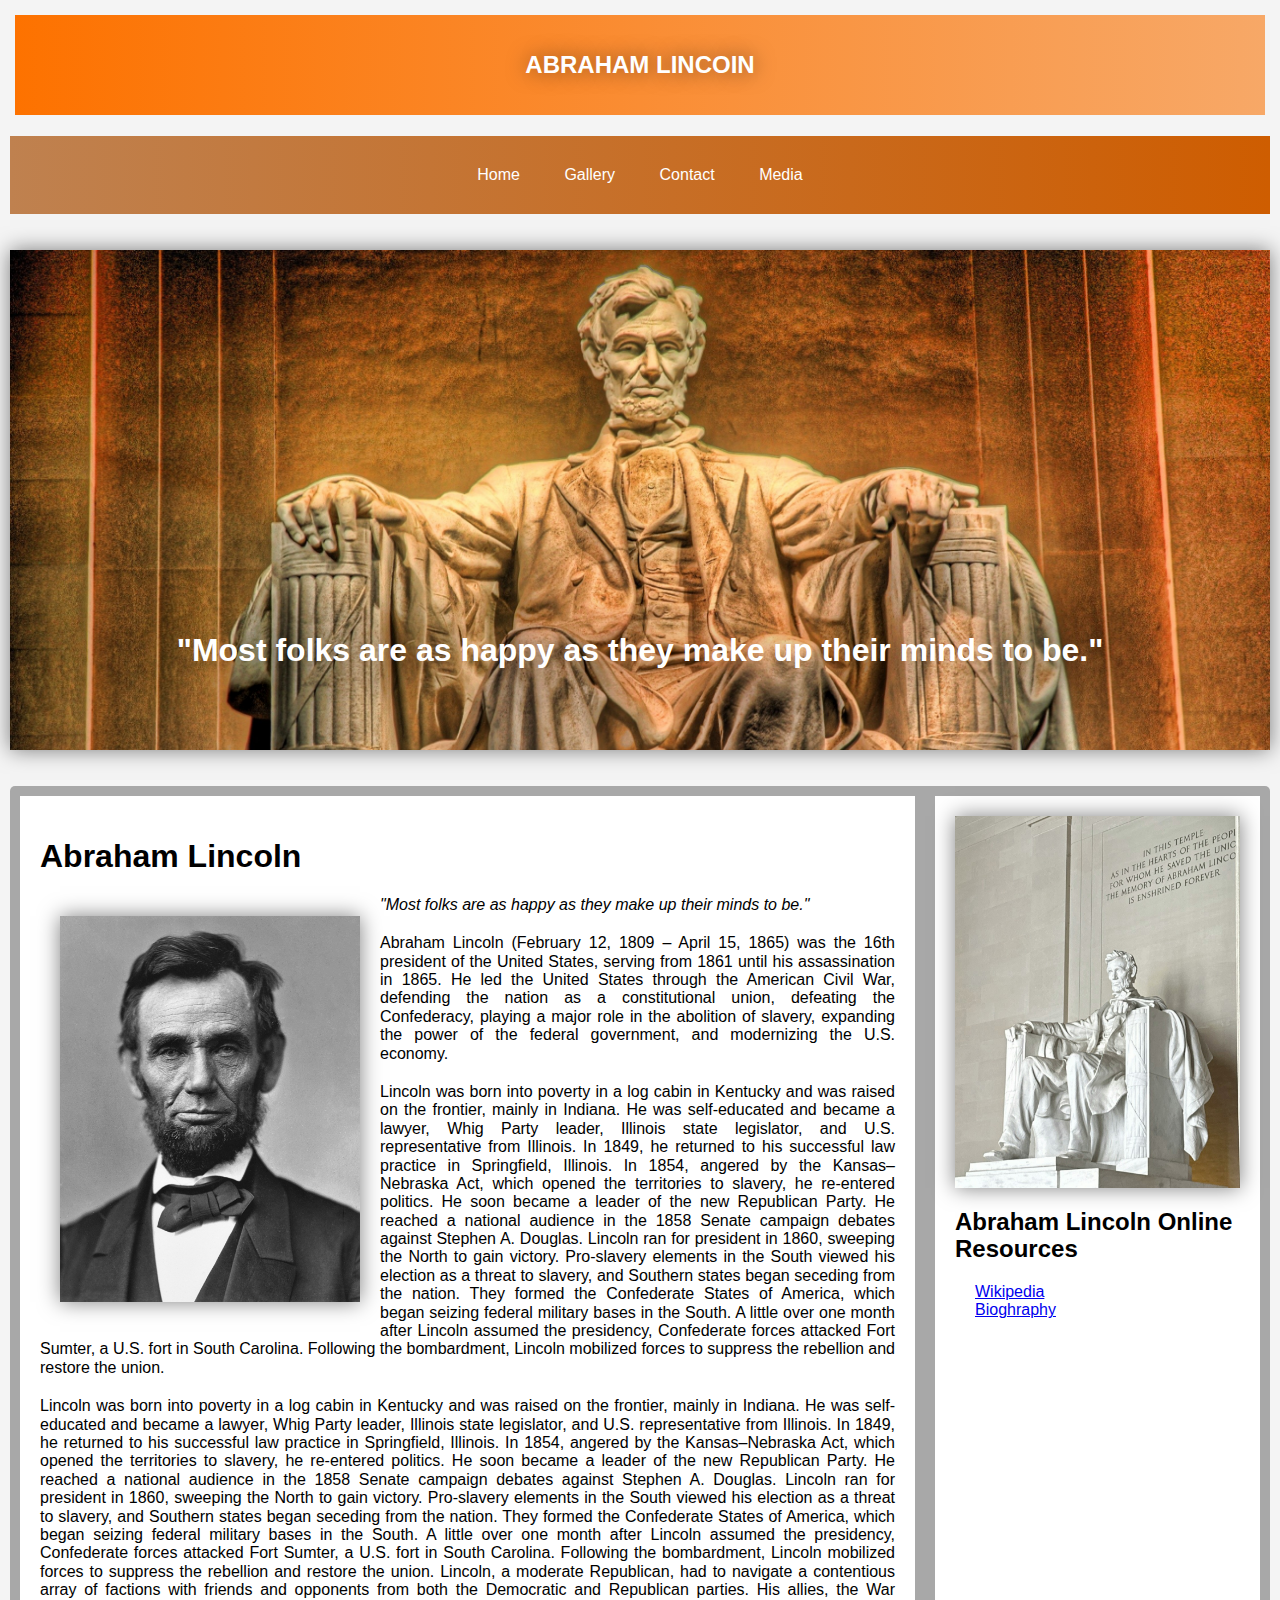
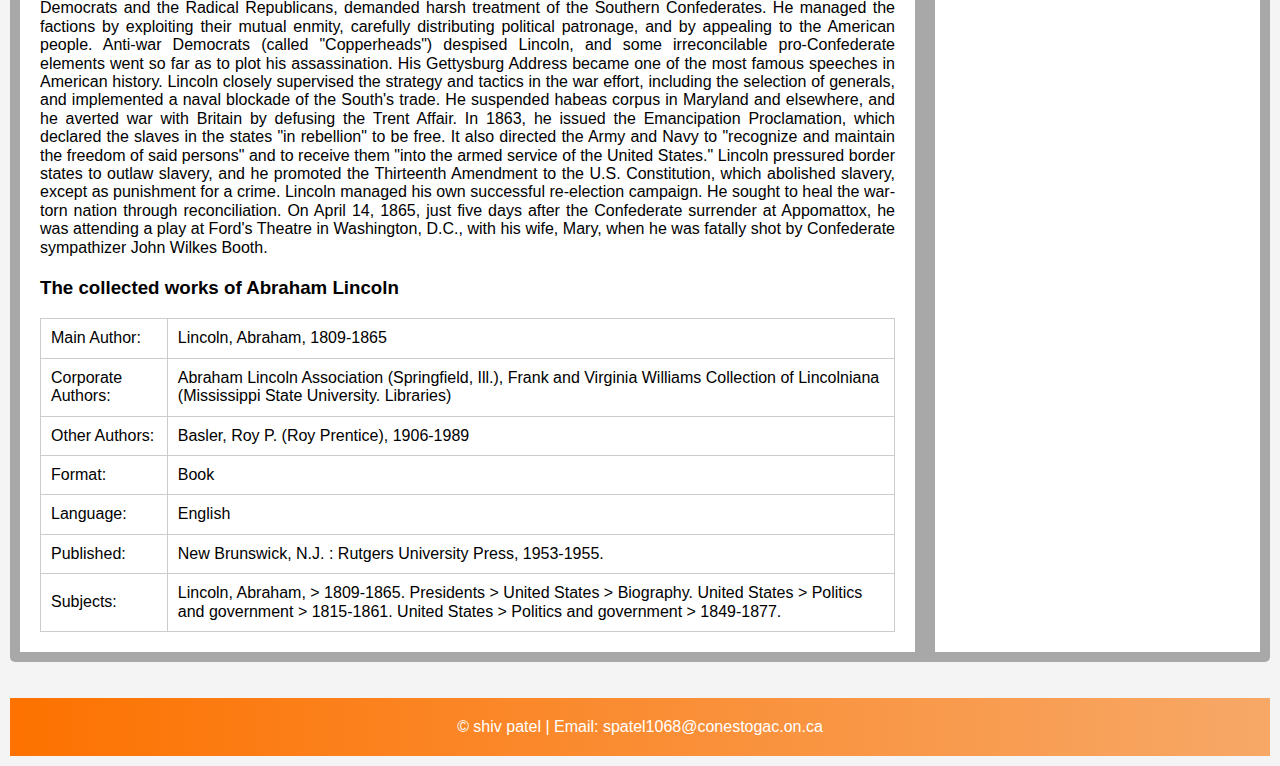
<file: Assignment 2/index.html>
<!DOCTYPE html>
<html lang="en">
  <head>
    <meta charset="UTF-8" />
    <meta name="viewport" content="width=device-width, initial-scale=1.0" />
    <title>Abraham Lincoln</title>
    <link rel="stylesheet" href="style.css" />
    <link rel="stylesheet" href="normalize.css" />
  </head>
  <body>
    <div class="container">
      <header>
        <h1 class="tagline">ABRAHAM LINCOIN</h1>
      </header>

      <nav>
        <ul class="nav-links">
          <li><a href="index.html">Home</a></li>
          <li><a href="gallery.html">Gallery</a></li>
          <li><a href="contect.html">Contact</a></li>
          <li><a href="media.html">Media</a></li>
        </ul>
      </nav>

      <section class="hero">
        <img
          src="image/heroimg.jpg"
          alt="Nature Landscape"
          class="hero-image"
        />
        <div class="hero-text">
          <b>
            <blockquote>
              "Most folks are as happy as they make up their minds to be."
            </blockquote>
          </b>
        </div>
      </section>

      <main>
        <section class="main-content">
          <h1>Abraham Lincoln</h1>
          <img
            src="image/mainimg.jpg"
            alt="Beautiful Nature"
            class="content-image"
          />
          <blockquote>
            <i>"Most folks are as happy as they make up their minds to be."</i>
          </blockquote>
          <p>
            Abraham Lincoln (February 12, 1809 – April 15, 1865) was the 16th
            president of the United States, serving from 1861 until his
            assassination in 1865. He led the United States through the American
            Civil War, defending the nation as a constitutional union, defeating
            the Confederacy, playing a major role in the abolition of slavery,
            expanding the power of the federal government, and modernizing the
            U.S. economy.
          </p>
          <p>
            Lincoln was born into poverty in a log cabin in Kentucky and was
            raised on the frontier, mainly in Indiana. He was self-educated and
            became a lawyer, Whig Party leader, Illinois state legislator, and
            U.S. representative from Illinois. In 1849, he returned to his
            successful law practice in Springfield, Illinois. In 1854, angered
            by the Kansas–Nebraska Act, which opened the territories to slavery,
            he re-entered politics. He soon became a leader of the new
            Republican Party. He reached a national audience in the 1858 Senate
            campaign debates against Stephen A. Douglas. Lincoln ran for
            president in 1860, sweeping the North to gain victory. Pro-slavery
            elements in the South viewed his election as a threat to slavery,
            and Southern states began seceding from the nation. They formed the
            Confederate States of America, which began seizing federal military
            bases in the South. A little over one month after Lincoln assumed
            the presidency, Confederate forces attacked Fort Sumter, a U.S. fort
            in South Carolina. Following the bombardment, Lincoln mobilized
            forces to suppress the rebellion and restore the union.
          </p>
          <p>
            Lincoln was born into poverty in a log cabin in Kentucky and was
            raised on the frontier, mainly in Indiana. He was self-educated and
            became a lawyer, Whig Party leader, Illinois state legislator, and
            U.S. representative from Illinois. In 1849, he returned to his
            successful law practice in Springfield, Illinois. In 1854, angered
            by the Kansas–Nebraska Act, which opened the territories to slavery,
            he re-entered politics. He soon became a leader of the new
            Republican Party. He reached a national audience in the 1858 Senate
            campaign debates against Stephen A. Douglas. Lincoln ran for
            president in 1860, sweeping the North to gain victory. Pro-slavery
            elements in the South viewed his election as a threat to slavery,
            and Southern states began seceding from the nation. They formed the
            Confederate States of America, which began seizing federal military
            bases in the South. A little over one month after Lincoln assumed
            the presidency, Confederate forces attacked Fort Sumter, a U.S. fort
            in South Carolina. Following the bombardment, Lincoln mobilized
            forces to suppress the rebellion and restore the union. Lincoln, a
            moderate Republican, had to navigate a contentious array of factions
            with friends and opponents from both the Democratic and Republican
            parties. His allies, the War Democrats and the Radical Republicans,
            demanded harsh treatment of the Southern Confederates. He managed
            the factions by exploiting their mutual enmity, carefully
            distributing political patronage, and by appealing to the American
            people. Anti-war Democrats (called "Copperheads") despised Lincoln,
            and some irreconcilable pro-Confederate elements went so far as to
            plot his assassination. His Gettysburg Address became one of the
            most famous speeches in American history. Lincoln closely supervised
            the strategy and tactics in the war effort, including the selection
            of generals, and implemented a naval blockade of the South's trade.
            He suspended habeas corpus in Maryland and elsewhere, and he averted
            war with Britain by defusing the Trent Affair. In 1863, he issued
            the Emancipation Proclamation, which declared the slaves in the
            states "in rebellion" to be free. It also directed the Army and Navy
            to "recognize and maintain the freedom of said persons" and to
            receive them "into the armed service of the United States." Lincoln
            pressured border states to outlaw slavery, and he promoted the
            Thirteenth Amendment to the U.S. Constitution, which abolished
            slavery, except as punishment for a crime. Lincoln managed his own
            successful re-election campaign. He sought to heal the war-torn
            nation through reconciliation. On April 14, 1865, just five days
            after the Confederate surrender at Appomattox, he was attending a
            play at Ford's Theatre in Washington, D.C., with his wife, Mary,
            when he was fatally shot by Confederate sympathizer John Wilkes
            Booth.
          </p>
          <h3>The collected works of Abraham Lincoln</h3>
          <table>
            <tr>
              <td>Main Author:</td>
              <td>Lincoln, Abraham, 1809-1865</td>
            </tr>
            <tr>
              <td>Corporate Authors:</td>
              <td>
                Abraham Lincoln Association (Springfield, Ill.), Frank and
                Virginia Williams Collection of Lincolniana (Mississippi State
                University. Libraries)
              </td>
            </tr>
            <tr>
              <td>Other Authors:</td>
              <td>Basler, Roy P. (Roy Prentice), 1906-1989</td>
            </tr>
            <tr>
              <td>Format:</td>
              <td>Book</td>
            </tr>
            <tr>
              <td>Language:</td>
              <td>English</td>
            </tr>
            <tr>
              <td>Published:</td>
              <td>
                New Brunswick, N.J. : Rutgers University Press, 1953-1955.
              </td>
            </tr>
            <tr>
              <td>Subjects:</td>
              <td>
                Lincoln, Abraham, > 1809-1865. Presidents > United States >
                Biography. United States > Politics and government > 1815-1861.
                United States > Politics and government > 1849-1877.
              </td>
            </tr>
          </table>
        </section>

        <aside class="sidebar">
          <img src="image/img.jpg" alt="" />
          <h2>Abraham Lincoln Online Resources</h2>
          <ul>
            <li>
              <a href="https://en.wikipedia.org/wiki/Abraham_Lincoln"
                >Wikipedia</a
              >
            </li>
            <li><a href="https://www.abrahamlincoln.org/">Bioghraphy</a></li>
          </ul>
        </aside>
      </main>

      <footer>
        &copy; <span id="year"></span> shiv patel | Email:
        spatel1068@conestogac.on.ca
      </footer>
    </div>
  </body>
</html>
</file>
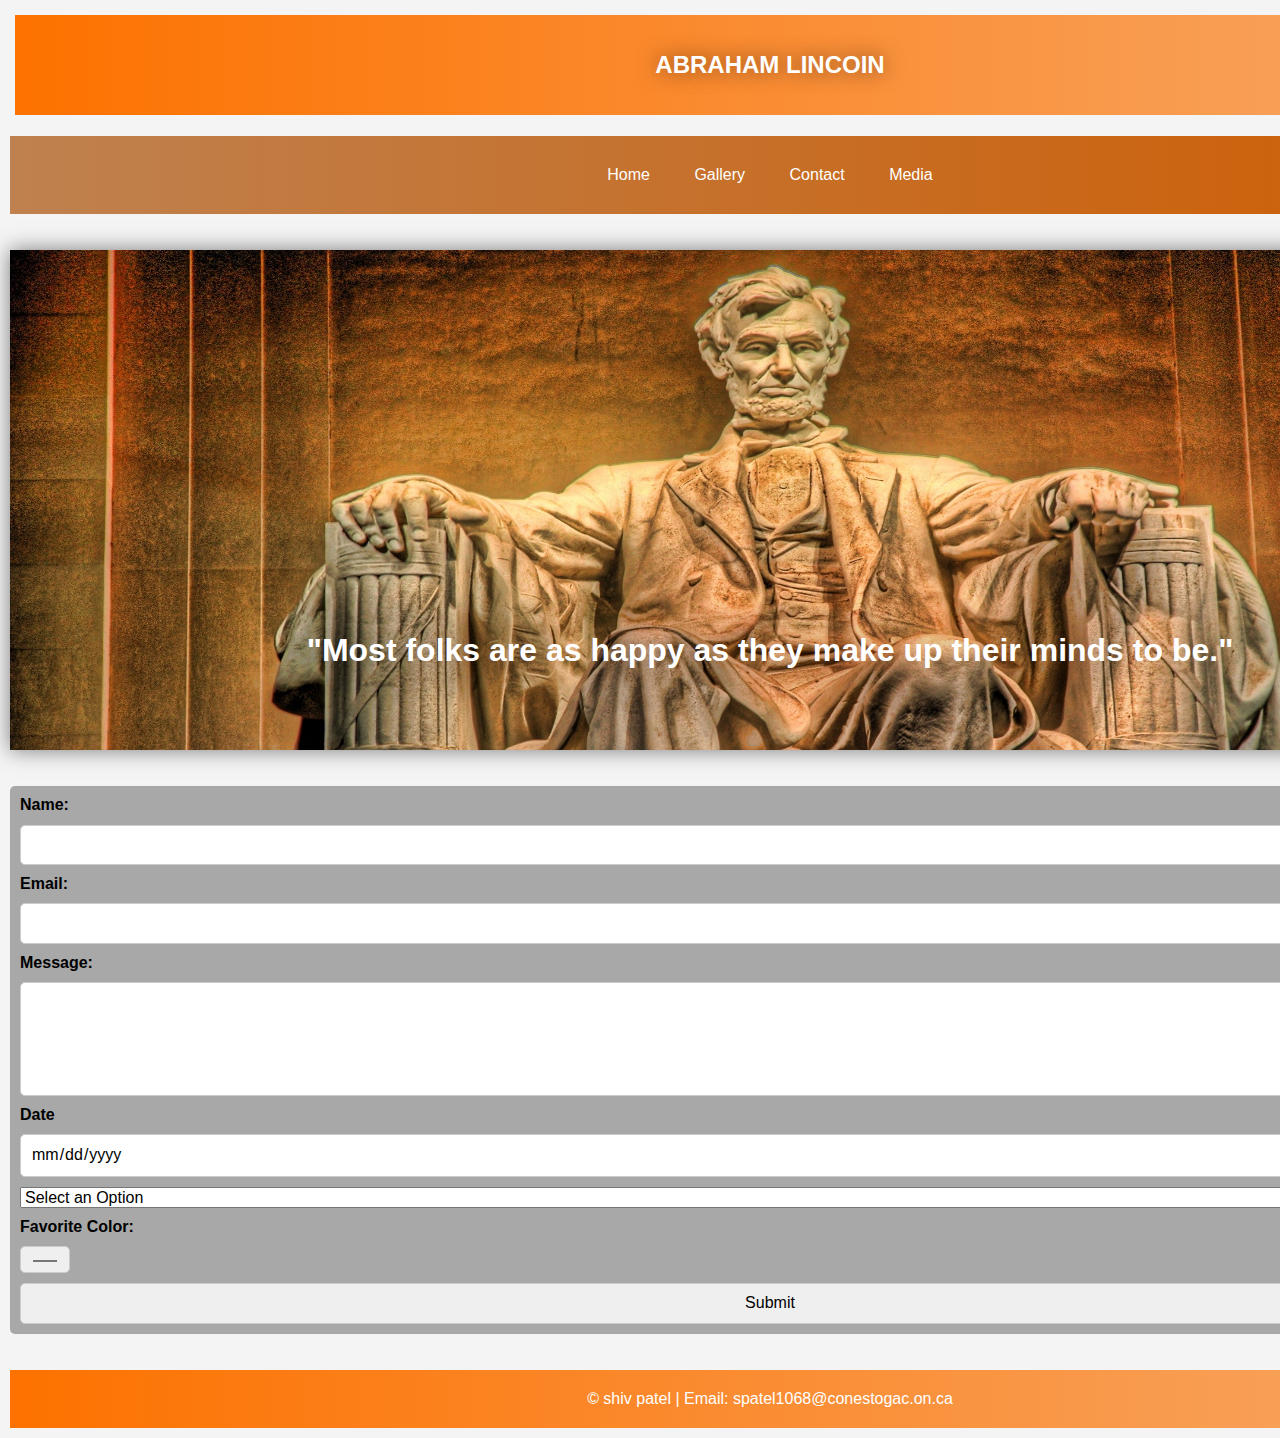
<file: Assignment 2/contect.html>
<!DOCTYPE html>
<html lang="en">
  <head>
    <meta charset="UTF-8" />
    <meta name="viewport" content="width=device-width, initial-scale=1.0" />
    <title>Abraham Lincoln</title>
    <link rel="stylesheet" href="style.css" />
    <link rel="stylesheet" href="normalize.css">
  </head>
  <body>
    <div class="container">
      <header>
        <h1 class="tagline">ABRAHAM LINCOIN</h1>
      </header>

      <nav>
        <ul class="nav-links">
          <li><a href="index.html">Home</a></li>
          <li><a href="gallery.html">Gallery</a></li>
          <li><a href="contect.html">Contact</a></li>
          <li><a href="media.html">Media</a></li>
        </ul>
      </nav>
      <section class="hero">
        <img
          src="image/heroimg.jpg"
          alt="Nature Landscape"
          class="hero-image"
        />
        <div class="hero-text"><b>
          <blockquote>"Most folks are as happy as they make up their minds to be."</blockquote>
        </b></div>
      </section>
      <main>
        <form action="#" method="post" class="contact-form">
            <label for="name">Name:</label>
            <input type="text" id="name" name="name" required>
            
            <label for="email">Email:</label>
            <input type="email" id="email" name="email" required>
            
            <label for="message">Message:</label>
            <textarea id="message" name="message" rows="5" required></textarea>

            <label for="message">Date</label>
            <input type="date">

            <select>
            <option value="">Select an Option</option>
            <option value="1">option 1</option>
            <option value="2">option 2</option>
            </select>

            <label for="color">Favorite Color:</label>
            <input type="color" id="color" name="color">
            
            <button type="submit">Submit</button>
        </form>
      </main>

      <footer>
        &copy; <span id="year"></span> shiv patel | Email:
        spatel1068@conestogac.on.ca
      </footer>
    </div>
  </body>
</html>
</file>
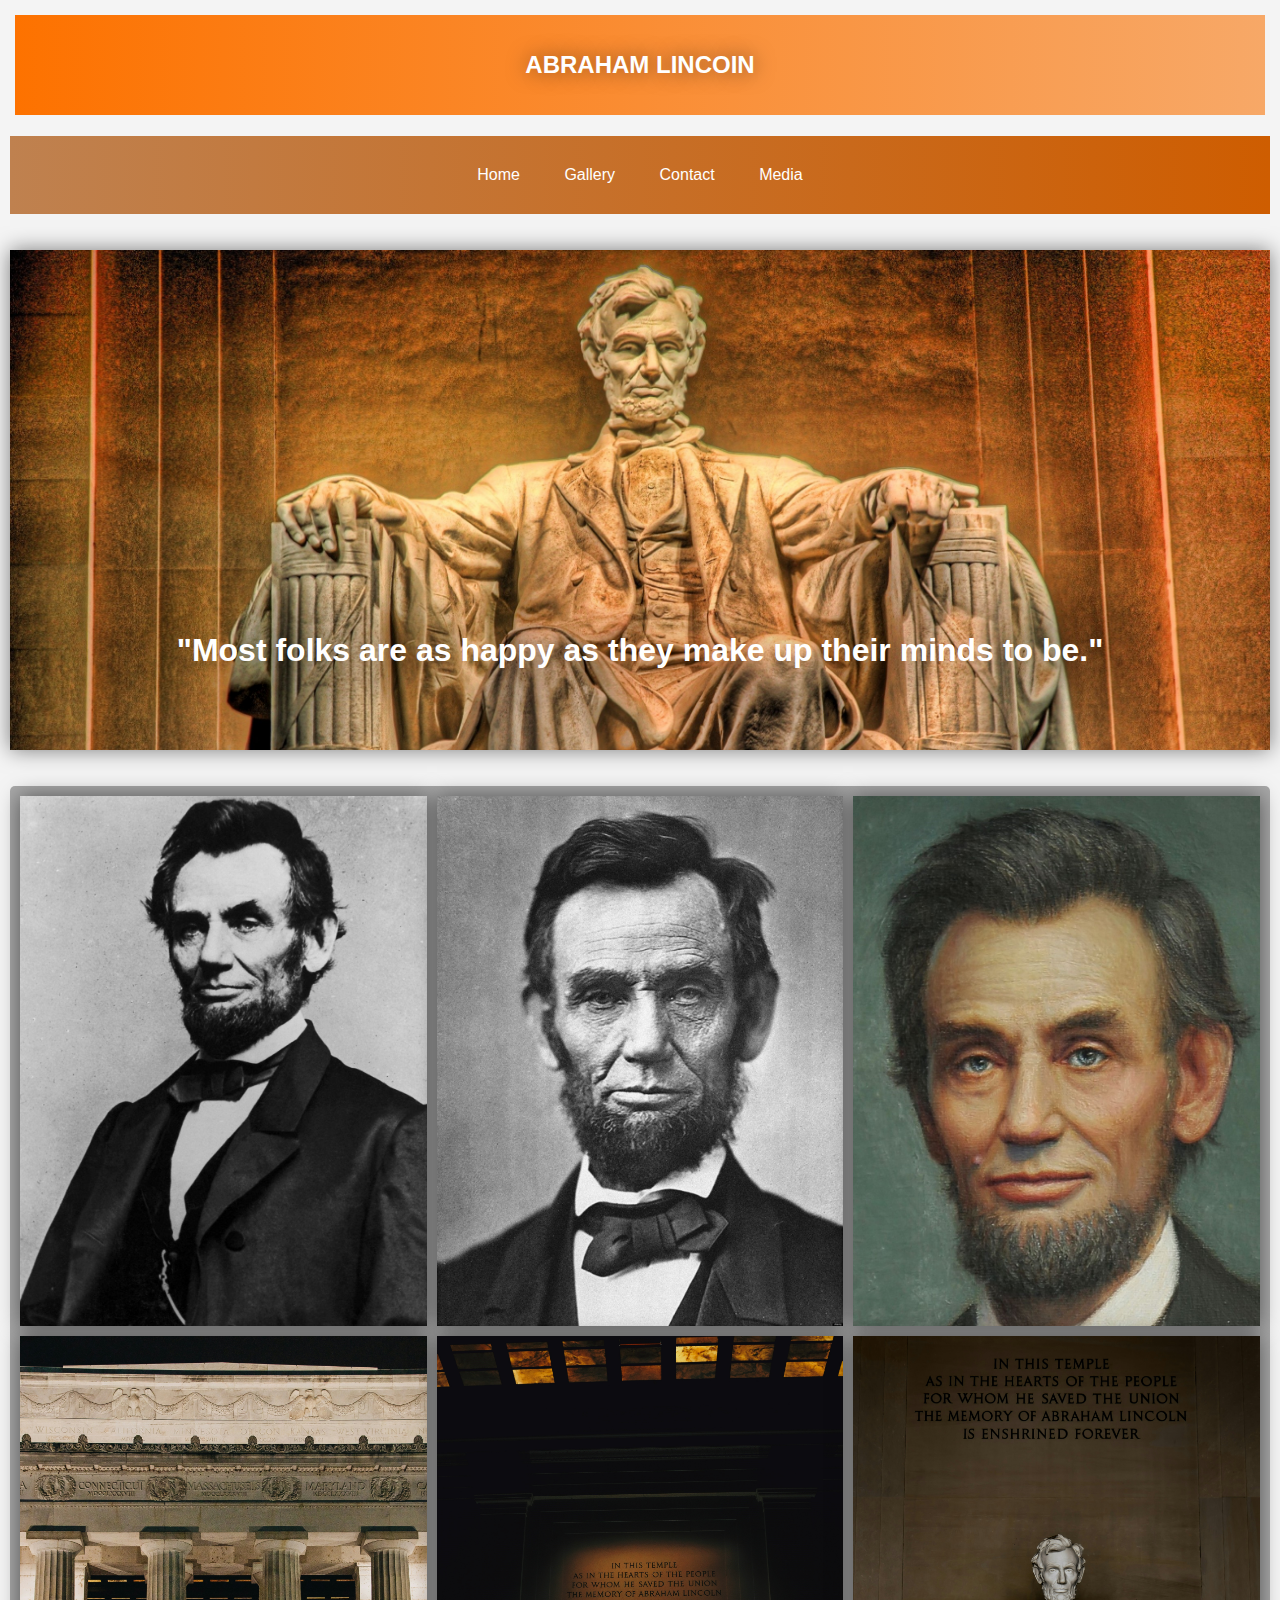
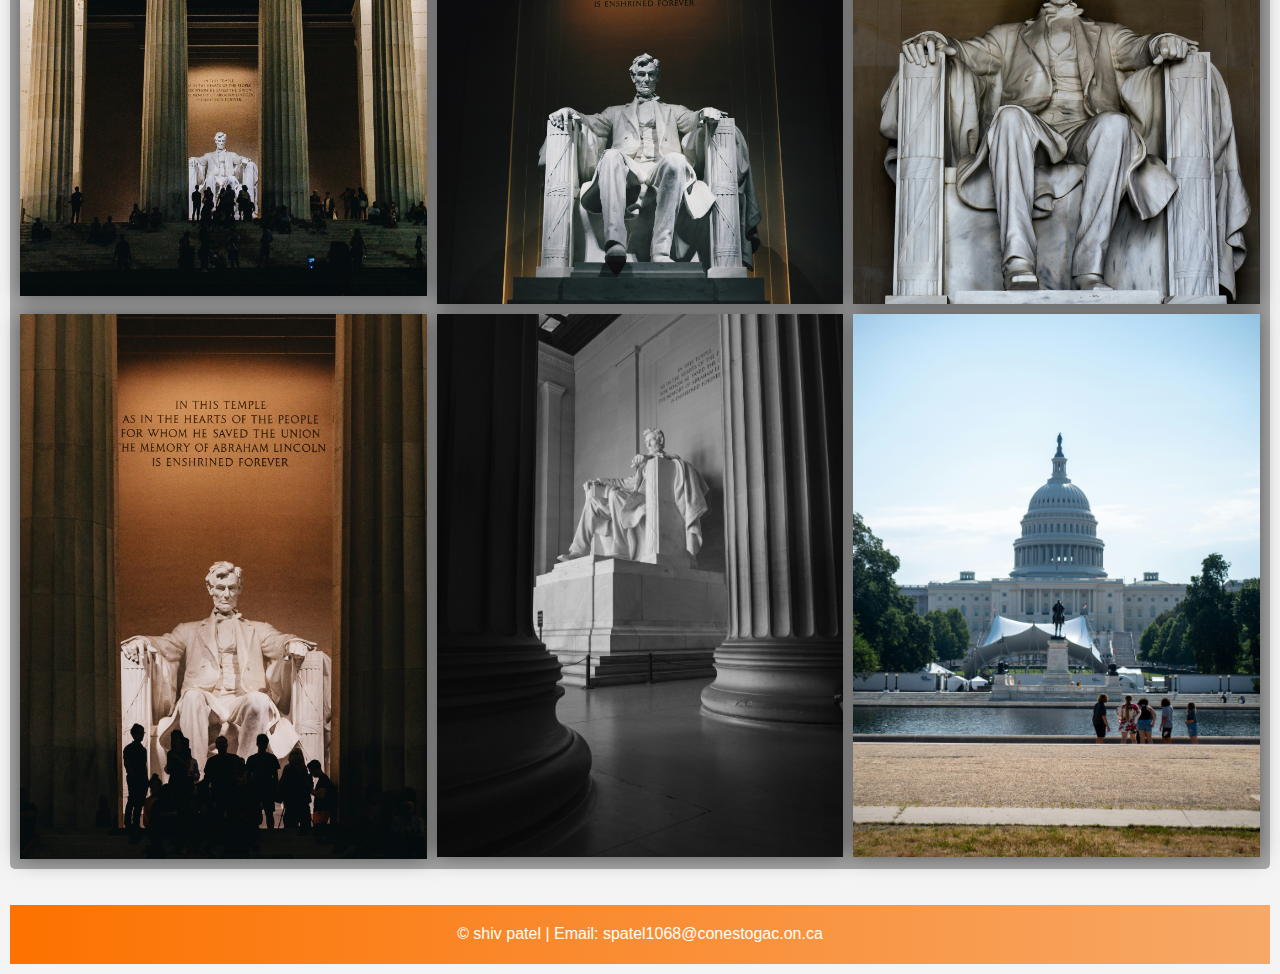
<file: Assignment 2/gallery.html>
<!DOCTYPE html>
<html lang="en">
  <head>
    <meta charset="UTF-8" />
    <meta name="viewport" content="width=device-width, initial-scale=1.0" />
    <title>Abraham Lincoln</title>
    <link rel="stylesheet" href="style.css" />
    <link rel="stylesheet" href="normalize.css">
  </head>
  <body>
    <div class="container">
      <header>
        <h1 class="tagline">ABRAHAM LINCOIN</h1>
      </header>

      <nav>
        <ul class="nav-links">
          <li><a href="index.html">Home</a></li>
          <li><a href="gallery.html">Gallery</a></li>
          <li><a href="contect.html">Contact</a></li>
          <li><a href="media.html">Media</a></li>
        </ul>
      </nav>
      <section class="hero">
        <img
          src="image/heroimg.jpg"
          alt="Nature Landscape"
          class="hero-image"
        />
        <div class="hero-text"><b>
          <blockquote>"Most folks are as happy as they make up their minds to be."</blockquote>
        </b></div>
      </section>
      <section>
        <main>
          <section class="gallery">
              <img src="image/img1.jpg" alt="Image 1">
              <img src="image/img2.jpg" alt="Image 2">
              <img src="image/img3.jpg" alt="Image 3">
              <img src="image/img4.jpg" alt="Image 4">
              <img src="image/img5.jpg" alt="image 5">
              <img src="image/img6.jpg" alt="image 6">
              <img src="image/img7.jpg" alt="Image 7">
              <img src="image/img8.jpg" alt="image 8">
              <img src="image/img9.jpg" alt="image 9">
          </section>
      </main>
    </section>
      <footer>
        &copy; <span id="year"></span> shiv patel | Email:
        spatel1068@conestogac.on.ca
      </footer>
    </div>
  </body>
</html>
</file>
<file: Assignment 2/style.css>
body {
    font-family: Arial, sans-serif;
    margin: 0;
    padding: 0;
    background-color: #f4f4f4;
}

.container {
    max-width: 1500px;
    margin: 0 auto;
    padding: 10px;
}

header {
    background: linear-gradient(90deg, #fd7200, #f7a867);
    color: white;
    padding: 20px;
    text-align: center;
    margin: 5px;
}

.tagline {
    font-size: 1.5em;
    color: #ffffff;
    text-align: center;
    text-shadow: 0 0 20px rgba(0, 0, 0, 0.5);
}

nav {
    background: linear-gradient(90deg, #bf814f, #ce5d01);
    padding: 10px 0;
}

.nav-links {
    list-style-type: none;
    padding: 0;
    text-align: center;
}

.nav-links li {
    display: inline;
    margin: 0 20px;
    font-size: 1em;
}

.nav-links a {
    color: #ffffff;
    text-decoration: none;
}
.nav-links.nav-link.active{
    font-weight: bold;
    color: #ff4500;
    
}  
nav ul li a:hover {
    color: #FFD700;
}
nav ul li:hover ul {
    display: block;
}
.hero {
    position: relative;
    margin: 20px 0;
}

.hero-image {
    width: 100%;
    height: 500px;
}

.hero-text {
    text-align: center;
    text-shadow: 0 0 50px rgba(0, 0, 0, 0.737);
    position: absolute;
    top: 80%;
    left: 50%;
    transform: translate(-50%, -50%);
    color: #ffffff;
    font-size: 2em;
    width: 100%;
}
p{
    text-align: justify;
}
div{
    padding: 0;
    display: grid;
    gap: 1rem;
    
}

img {
    display: grid;
    display: flex;
    border: 1px solid black;
    width: 100%;
    height: auto;
    box-shadow: 0 0 20px rgba(0, 0, 0, 0.5);

    
}
.gallery{
    display: grid;
    grid-template-columns: repeat(3, 1fr);
    gap: 10px;
}

.main-content {
    flex: 3;
    display: inline;
    padding: 20px;
    background-color: #ffffff;
    margin-right: 20px;
}
main {
    display: flex;
    margin: 0 auto;
    padding: 10px;
    font-family: Arial, sans-serif;
    background-color: #a8a8a8;
    border-radius: 5px;
}
table {
    width: 100%;
    border-collapse: collapse;
    margin-top: 20px;
}

th, td {
    padding: 10px;
    border: 1px solid #ccc;
}

.content-image {
    width: 300px;
    height: auto;
    float: left;
    margin: 20px;
}
.sidebar {
    flex: 1;
    padding: 20px;
    background-color: #ffffff;
}
.sidebar li{
    list-style-type: none;
}

footer {
    text-align: center;
    padding: 20px;
    background: linear-gradient(90deg, #fd7200, #f7a867);
    color: #ffffff;
    margin-top: 20px;
}

h2 {
    margin-top: 20px;
}

p, ul {
    margin: 20px 0;
}

ul {
    padding-left: 20px;
}

@media (max-width: 768px) {
    html {
        font-size: 16px;
    }
    
    main {
        grid-template-columns: 1fr;
    }
    
    body {
        flex-direction: row;
    }
}

.contact-form {
    display: flex;
    flex-direction: column;
    gap: 10px;
    width: 1500px;
    margin: 0 auto;
}

.contact-form label {
    font-weight: bold;
}

.contact-form input, .contact-form textarea, .contact-form button {
    padding: 10px;
    border-radius: 5px;
    border: 1px solid #ccc;
}

video{
    width: 1500px;
}
</file>
